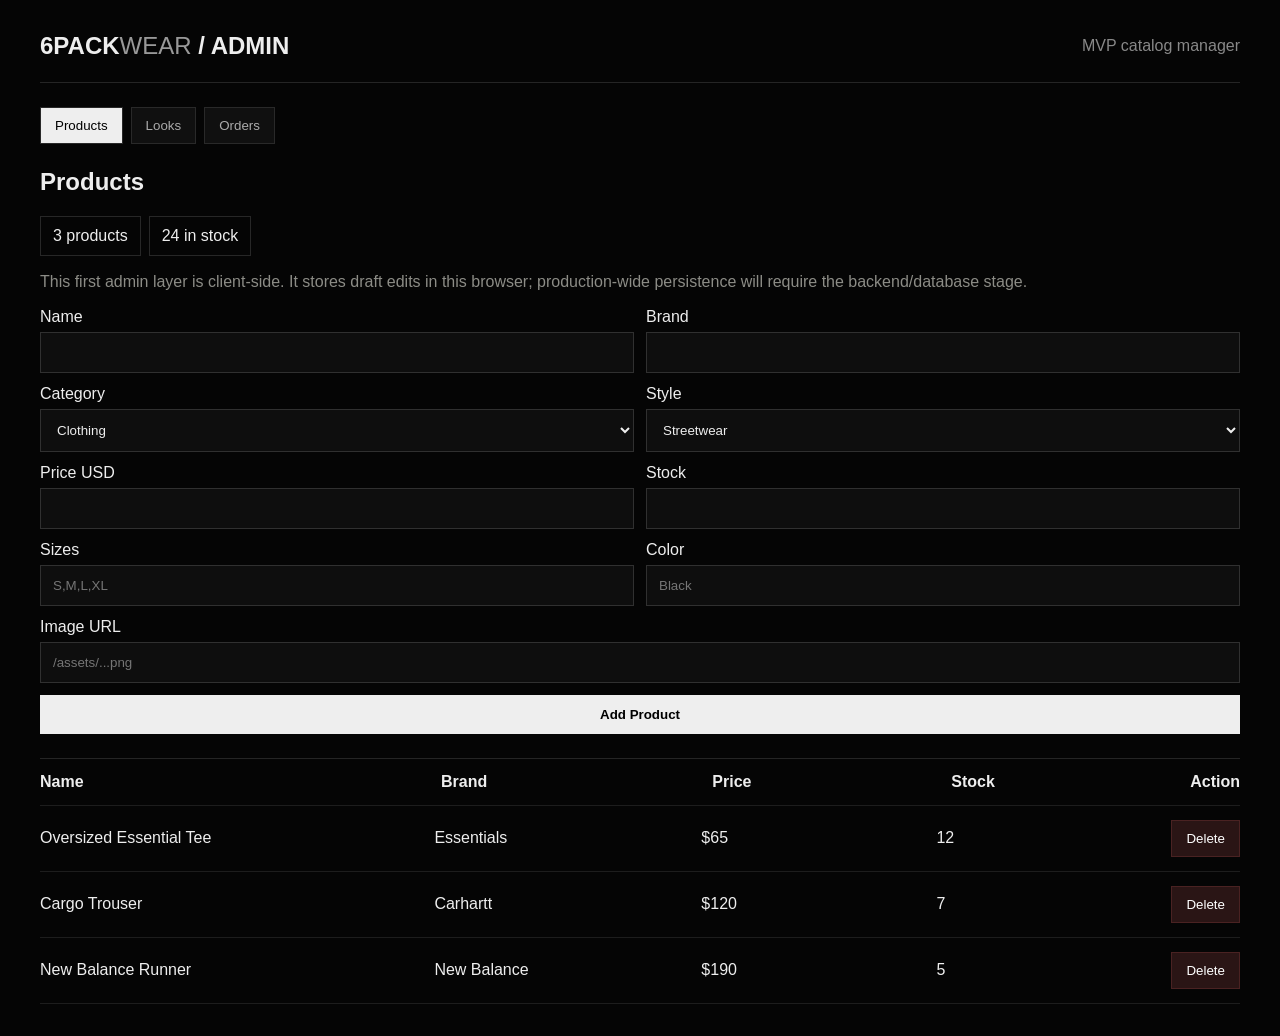
<file: admin[1].html>
<!doctype html>
<html lang="en"><head><meta charset="utf-8"><meta name="viewport" content="width=device-width,initial-scale=1"><title>6PACKWEAR Admin MVP</title><style>body{margin:0;background:#050505;color:#eee;font-family:Arial,sans-serif}.wrap{max-width:1200px;margin:auto;padding:32px}.head{display:flex;justify-content:space-between;align-items:center;border-bottom:1px solid #252525;padding-bottom:22px}.logo{font-size:24px;font-weight:900}.muted{color:#888}.tabs{display:flex;gap:8px;margin:24px 0}.tab{background:#101010;color:#aaa;border:1px solid #292929;padding:10px 14px;cursor:pointer}.tab.active{background:#eee;color:#000}.panel{display:none}.panel.active{display:block}.form{display:grid;grid-template-columns:repeat(2,1fr);gap:12px}.field{display:flex;flex-direction:column;gap:6px}.field.full{grid-column:1/-1}.field input,.field select,.field textarea{background:#0e0e0e;border:1px solid #303030;color:#eee;padding:12px}.btn{background:#eee;color:#000;border:0;padding:12px 16px;font-weight:800;cursor:pointer}.danger{background:#2a1515;color:#fff;border:1px solid #4a2222}.table{margin-top:24px;border-top:1px solid #252525}.row{display:grid;grid-template-columns:1.2fr .8fr .7fr .7fr auto;gap:12px;padding:14px 0;border-bottom:1px solid #1d1d1d;align-items:center}.stat{display:inline-block;border:1px solid #272727;padding:10px 12px;margin-right:8px}.note{padding:14px 0;color:#8c8c86;line-height:1.5}@media(max-width:700px){.form{grid-template-columns:1fr}.field.full{grid-column:auto}.row{grid-template-columns:1fr}.head{display:block}.head .muted{margin-top:8px}}</style></head><body><div class="wrap"><div class="head"><div class="logo">6PACK<span style="font-weight:400;color:#999">WEAR</span> / ADMIN</div><div class="muted">MVP catalog manager</div></div><div class="tabs"><button class="tab active" data-tab="products">Products</button><button class="tab" data-tab="looks">Looks</button><button class="tab" data-tab="orders">Orders</button></div><section class="panel active" id="products"><h2>Products</h2><div><span class="stat" id="productCount">0 products</span><span class="stat" id="stockCount">0 in stock</span></div><div class="note">This first admin layer is client-side. It stores draft edits in this browser; production-wide persistence will require the backend/database stage.</div><form class="form" id="productForm"><div class="field"><label>Name</label><input id="pName" required></div><div class="field"><label>Brand</label><input id="pBrand" required></div><div class="field"><label>Category</label><select id="pCategory"><option>Clothing</option><option>Sneakers</option><option>Outerwear</option><option>Accessories</option></select></div><div class="field"><label>Style</label><select id="pStyle"><option>Streetwear</option><option>Luxury</option><option>Casual</option><option>Sport</option><option>Affordable</option></select></div><div class="field"><label>Price USD</label><input id="pPrice" type="number" min="0" required></div><div class="field"><label>Stock</label><input id="pStock" type="number" min="0" required></div><div class="field"><label>Sizes</label><input id="pSizes" placeholder="S,M,L,XL"></div><div class="field"><label>Color</label><input id="pColor" placeholder="Black"></div><div class="field full"><label>Image URL</label><input id="pImage" placeholder="/assets/...png"></div><div class="field full"><button class="btn" type="submit">Add Product</button></div></form><div class="table" id="productTable"></div></section><section class="panel" id="looks"><h2>Looks</h2><div class="note">A LOOK is a curated set of product IDs. The production builder will use these relationships to let shoppers remove, replace and buy pieces individually.</div><div class="table" id="lookTable"></div></section><section class="panel" id="orders"><h2>Orders</h2><div class="note">Order workflow is prepared conceptually: Pending → Paid → Processing → Shipped → Delivered. Payment and database persistence come in the backend stage.</div><div class="table"><div class="row"><b>Order #</b><b>Status</b><b>Total</b><b>Customer</b><b></b></div><div class="row"><span>1024</span><span>Demo</span><span>$420</span><span>—</span><span class="muted">Ready for backend</span></div></div></section></div><script>
const seed=[{"id":"p001","name":"Oversized Essential Tee","brand":"Essentials","category":"Clothing","style":"Streetwear","price":65,"stock":12,"sizes":["S","M","L","XL"],"color":"Black","image":"/assets/d2060b27-276c-44c6-89d1-860f5908fb0b.png"},{"id":"p002","name":"Cargo Trouser","brand":"Carhartt","category":"Clothing","style":"Streetwear","price":120,"stock":7,"sizes":["S","M","L","XL"],"color":"Charcoal","image":"/assets/d2060b27-276c-44c6-89d1-860f5908fb0b.png"},{"id":"p003","name":"New Balance Runner","brand":"New Balance","category":"Sneakers","style":"Sport","price":190,"stock":5,"sizes":["40","41","42","43","44","45"],"color":"Grey","image":"/assets/d2060b27-276c-44c6-89d1-860f5908fb0b.png"}];let products=JSON.parse(localStorage.getItem('6pw-products')||'null')||seed;function save(){localStorage.setItem('6pw-products',JSON.stringify(products));render()}function render(){document.getElementById('productCount').textContent=products.length+' products';document.getElementById('stockCount').textContent=products.reduce((a,x)=>a+Number(x.stock||0),0)+' in stock';document.getElementById('productTable').innerHTML='<div class="row"><b>Name</b><b>Brand</b><b>Price</b><b>Stock</b><b>Action</b></div>'+products.map((p,i)=>`<div class="row"><span>${p.name}</span><span>${p.brand}</span><span>$${p.price}</span><span>${p.stock}</span><button class="tab danger" onclick="removeProduct(${i})">Delete</button></div>`).join('');document.getElementById('lookTable').innerHTML=['City Uniform','Clean Everyday','Runway Form','After Hours'].map(x=>`<div class="row"><b>${x}</b><span>3 pieces</span><span>LOOK</span><span class="muted">Product relations ready</span><span>→</span></div>`).join('')}function removeProduct(i){products.splice(i,1);save()}document.getElementById('productForm').addEventListener('submit',e=>{e.preventDefault();const p={id:'p'+Date.now().toString(36),name:pName.value,brand:pBrand.value,category:pCategory.value,style:pStyle.value,price:Number(pPrice.value),stock:Number(pStock.value),sizes:pSizes.value.split(',').map(x=>x.trim()).filter(Boolean),color:pColor.value,image:pImage.value||'/d2060b27-276c-44c6-89d1-860f5908fb0b.png'};products.push(p);save();e.target.reset()});document.querySelectorAll('.tab').forEach(b=>b.addEventListener('click',()=>{document.querySelectorAll('.tab').forEach(x=>x.classList.remove('active'));document.querySelectorAll('.panel').forEach(x=>x.classList.remove('active'));b.classList.add('active');document.getElementById(b.dataset.tab).classList.add('active')}));render();
</script></body></html>
</file>
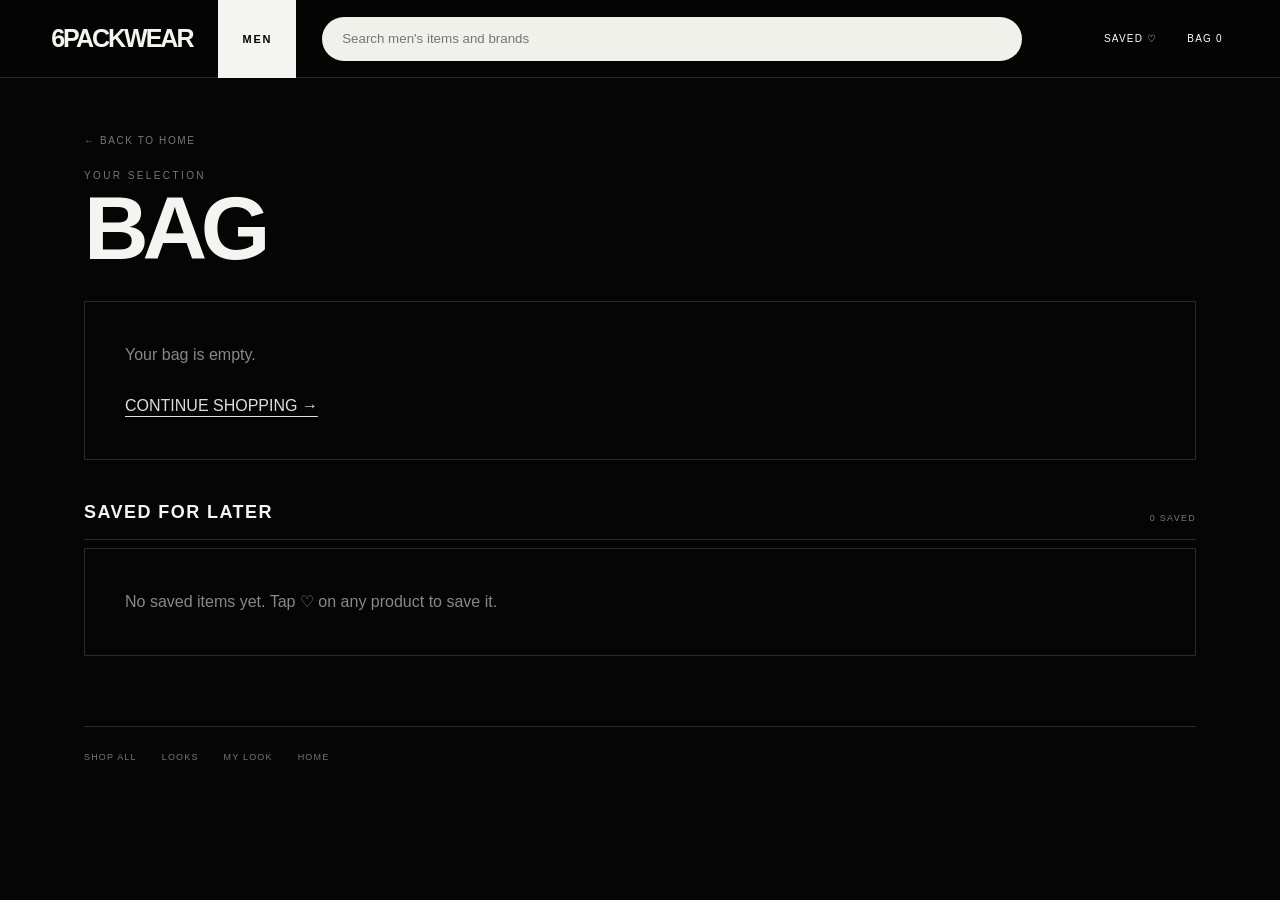
<file: cart.html>
<!doctype html>
<html lang="en"><head><meta charset="UTF-8"><meta name="viewport" content="width=device-width,initial-scale=1"><title>6PACKWEAR — Bag</title><style>:root{--bg:#050505;--panel:#0b0b0b;--text:#f4f4f0;--muted:#858585;--line:#292929}*{box-sizing:border-box}body{margin:0;background:var(--bg);color:var(--text);font-family:Arial,Helvetica,sans-serif}a{text-decoration:none;color:inherit}button{font:inherit;cursor:pointer}.top{height:78px;border-bottom:1px solid var(--line);display:flex;align-items:center;padding:0 4vw;gap:26px;position:sticky;top:0;background:rgba(5,5,5,.97);z-index:10}.logo{font-size:25px;font-weight:900;letter-spacing:-.08em;white-space:nowrap}.gender{height:78px;display:flex;align-items:center}.gender span{height:100%;display:flex;align-items:center;padding:0 24px;background:#f4f4f0;color:#050505;font-size:11px;font-weight:900;letter-spacing:.16em}.search{flex:1;max-width:700px}.search input{width:100%;height:44px;border:0;border-radius:24px;padding:0 20px;background:#f1f1ec;color:#111;outline:0}.actions{display:flex;gap:18px;margin-left:auto}.actions button{border:0;background:none;color:#fff;font-size:10px;text-transform:uppercase;letter-spacing:.12em}.wrap{max-width:1180px;margin:auto;padding:52px 34px 100px}.back{display:inline-block;color:#777;font-size:10px;letter-spacing:.16em;text-transform:uppercase;margin-bottom:24px}.kicker{font-size:10px;color:#777;letter-spacing:.24em;text-transform:uppercase}.title{font-size:clamp(52px,7vw,92px);line-height:.84;letter-spacing:-.07em;text-transform:uppercase;margin:10px 0 35px}.section{margin-top:42px}.sectionHead{display:flex;justify-content:space-between;align-items:end;border-bottom:1px solid var(--line);padding-bottom:16px;margin-bottom:8px}.sectionHead h2{margin:0;font-size:18px;text-transform:uppercase;letter-spacing:.08em}.sectionHead span{font-size:9px;color:#777;text-transform:uppercase;letter-spacing:.14em}.cartGrid{display:grid}.item{display:grid;grid-template-columns:100px 1fr auto;gap:20px;align-items:center;border-bottom:1px solid var(--line);padding:18px 0}.thumb{width:100px;height:120px;background:#111;overflow:hidden;border:1px solid #202020}.thumb img{width:100%;height:100%;object-fit:cover}.name{font-size:16px;text-transform:uppercase}.meta{font-size:10px;color:#777;margin-top:7px}.price{font-size:15px}.qty{display:flex;gap:8px;align-items:center;margin-top:12px}.qty button{width:30px;height:30px;background:#090909;border:1px solid #444;color:#fff}.remove{margin-top:9px;background:none;border:0;color:#777;padding:0;font-size:9px;letter-spacing:.12em;text-transform:uppercase}.summary{margin-top:25px;border-top:1px solid var(--line);padding-top:22px;display:flex;justify-content:space-between;align-items:center}.total{font-size:27px}.checkout{background:#f0f0eb;color:#050505;border:0;padding:15px 20px;font-size:10px;font-weight:900;letter-spacing:.15em;text-transform:uppercase}.savedGrid{display:grid;grid-template-columns:repeat(4,1fr);gap:12px}.savedCard{background:var(--panel);border:1px solid #202020}.savedImage{position:relative;aspect-ratio:3/4;background:#111;overflow:hidden}.savedImage img{width:100%;height:100%;object-fit:cover;display:block}.heart{position:absolute;right:10px;top:10px;width:36px;height:36px;border:1px solid #444;border-radius:50%;background:rgba(5,5,5,.86);color:#fff;font-size:17px;z-index:2}.savedBody{padding:13px}.savedBrand{font-size:8px;color:#777;text-transform:uppercase;letter-spacing:.14em}.savedName{font-size:12px;line-height:1.3;margin:6px 0}.savedPrice{font-size:11px;font-weight:700}.savedActions{display:grid;grid-template-columns:1fr 1fr;gap:7px;margin-top:12px}.savedActions a,.savedActions button{height:34px;border:1px solid #3b3b3b;background:#090909;color:#fff;font-size:8px;font-weight:800;text-transform:uppercase;letter-spacing:.08em;display:flex;align-items:center;justify-content:center}.savedActions .addSaved{background:#eee;color:#050505}.empty{border:1px solid var(--line);padding:40px;color:#888;line-height:1.6}.empty a{color:#ddd;text-decoration:underline;text-underline-offset:5px}.footerNav{margin-top:70px;padding-top:25px;border-top:1px solid var(--line);display:flex;gap:25px;flex-wrap:wrap}.footerNav a{font-size:9px;color:#777;text-transform:uppercase;letter-spacing:.13em}@media(max-width:800px){.gender{display:none}.search{display:none}.savedGrid{grid-template-columns:repeat(2,1fr)}}@media(max-width:600px){.top{padding:0 14px;height:64px}.wrap{padding:38px 14px 70px}.title{font-size:56px}.item{grid-template-columns:70px 1fr;gap:12px}.thumb{width:70px;height:90px}.price{grid-column:2}.summary{display:block}.checkout{width:100%;margin-top:16px}}.bottomNav{display:none}.bnItem{flex:1;display:flex;flex-direction:column;align-items:center;gap:2px;padding:4px 2px;color:#888;text-decoration:none;font-size:9px;letter-spacing:.04em;text-transform:uppercase;position:relative}.bnItem svg{width:21px;height:21px;fill:none;stroke:currentColor;stroke-width:1.6;stroke-linecap:round;stroke-linejoin:round}.bnItem.active{color:#fff}.bnBadge{position:absolute;top:-2px;right:22%;min-width:15px;height:15px;padding:0 3px;background:#f4f4f0;color:#050505;border-radius:8px;font-size:9px;font-weight:800;display:flex;align-items:center;justify-content:center;line-height:1}@media(max-width:800px){body{padding-bottom:66px}.bottomNav{display:flex;position:fixed;left:0;right:0;bottom:0;z-index:80;background:rgba(7,7,7,.97);backdrop-filter:blur(8px);border-top:1px solid #292929;padding:7px 2px calc(7px + env(safe-area-inset-bottom))}}
</style></head><body>
<header class="top"><a class="logo" href="/">6PACKWEAR</a><div class="gender"><span>MEN</span></div><div class="search"><input id="search" placeholder="Search men's items and brands"></div><div class="actions"><button id="savedBtn">Saved ♡ <span id="savedCount"></span></button><button id="bagBtn">Bag <span id="bagCount">0</span></button></div></header>
<main class="wrap"><a class="back" href="/">← Back to home</a><div class="kicker">Your selection</div><h1 class="title">Bag</h1><div id="app"></div><div class="section"><div class="sectionHead"><h2>Saved for later</h2><span id="savedLabel">0 saved</span></div><div id="savedApp"></div></div><nav class="footerNav"><a href="/catalog.html">Shop all</a><a href="/catalog.html?view=looks">Looks</a><a href="/my-look.html">My Look</a><a href="/">Home</a></nav></main><nav class="bottomNav" id="bottomNav" aria-label="Primary"><a href="/" class="bnItem" data-bn="home"><svg viewBox="0 0 24 24"><path d="M3 11l9-8 9 8"/><path d="M5 10v10a1 1 0 0 0 1 1h4v-6h4v6h4a1 1 0 0 0 1-1V10"/></svg><span>Home</span></a><a href="/catalog.html?view=categories" class="bnItem" data-bn="catalog"><svg viewBox="0 0 24 24"><rect x="3" y="3" width="7" height="7"/><rect x="14" y="3" width="7" height="7"/><rect x="3" y="14" width="7" height="7"/><rect x="14" y="14" width="7" height="7"/></svg><span>Catalog</span></a><a href="/catalog.html?view=search" class="bnItem" data-bn="search"><svg viewBox="0 0 24 24"><circle cx="11" cy="11" r="7"/><line x1="21" y1="21" x2="16.65" y2="16.65"/></svg><span>Search</span></a><a href="/cart.html" class="bnItem active" data-bn="cart"><svg viewBox="0 0 24 24"><path d="M6 8h12l-1 13H7L6 8z"/><path d="M9 8V6a3 3 0 0 1 6 0v2"/></svg><span>Bag</span><span class="bnBadge" id="bnBagBadge" hidden>0</span></a><a href="/my-look.html" class="bnItem" data-bn="account"><svg viewBox="0 0 24 24"><circle cx="12" cy="8" r="4"/><path d="M4 21c0-4 3.6-7 8-7s8 3 8 7"/></svg><span>Account</span></a></nav>
<script src="/cart.js?v=20260907-12"></script><script>
const REST='https://boaqzdyfsosswqvjgsjn.supabase.co/rest/v1/products',KEY='sb_publishable_'+'JlneB01f5LDJ4VBO_n1E7Q_jXn5JBky',fallback='/assets/d2060b27-276c-44c6-89d1-860f5908fb0b.png';
const esc=s=>String(s??'').replace(/[&<>\"']/g,m=>({'&':'&amp;','<':'&lt;','>':'&gt;','\"':'&quot;',"'":'&#39;'}[m]));const money=n=>'$'+Number(n||0).toFixed(2);const savedIds=()=>{try{return JSON.parse(localStorage.getItem('6pw-saved')||'[]')}catch{return[]}};
function syncSaved(){const n=savedIds().length;document.getElementById('savedCount').textContent=n?`(${n})`:'';document.getElementById('savedLabel').textContent=`${n} saved`}
function renderBag(){const app=document.getElementById('app'),cart=window.sixpackCart?.getCart?.()||[];document.getElementById('bagCount').textContent=cart.reduce((n,x)=>n+Number(x.quantity||1),0);if(!cart.length){app.innerHTML='<div class="empty">Your bag is empty.<br><br><a href="/catalog.html">CONTINUE SHOPPING →</a></div>';return}let total=0;app.innerHTML='<div class="cartGrid">'+cart.map((x,i)=>{const p=x.product||{},line=Number(p.price||0)*Number(x.quantity||1);total+=line;return `<article class="item"><a class="thumb" href="/product.html?id=${encodeURIComponent(p.id||x.product_id)}"><img src="${esc(p.image||fallback)}" alt="${esc(p.name||'Product')}"></a><div><a class="name" href="/product.html?id=${encodeURIComponent(p.id||x.product_id)}">${esc(p.name||'Product')}</a><div class="meta">${esc(p.brand||'6PACKWEAR')} · ${esc(x.size||'One size')}</div><div class="qty"><button data-dec="${i}">−</button><span>${Number(x.quantity||1)}</span><button data-inc="${i}">+</button></div><button class="remove" data-remove="${i}">Remove</button></div><div class="price">${money(line)}</div></article>`}).join('')+`</div><div class="summary"><div><div class="meta">Subtotal</div><div class="total">${money(total)}</div></div><button class="checkout" id="checkout">Checkout</button></div>`;bindLocal(cart)}
function bindLocal(cart){document.querySelectorAll('[data-dec]').forEach(b=>b.onclick=async()=>{const x=cart[+b.dataset.dec];await window.sixpackCart.changeQty(x.product_id,x.size,Number(x.quantity)-1);renderBag()});document.querySelectorAll('[data-inc]').forEach(b=>b.onclick=async()=>{const x=cart[+b.dataset.inc];await window.sixpackCart.changeQty(x.product_id,x.size,Number(x.quantity)+1);renderBag()});document.querySelectorAll('[data-remove]').forEach(b=>b.onclick=async()=>{const x=cart[+b.dataset.remove];await window.sixpackCart.removeFromCart(x.product_id,x.size);renderBag()});document.getElementById('checkout')?.addEventListener('click',()=>location.href='/checkout.html')}
async function savedProducts(){syncSaved();const ids=savedIds(),box=document.getElementById('savedApp');if(!ids.length){box.innerHTML='<div class="empty">No saved items yet. Tap ♡ on any product to save it.</div>';return}try{const u=REST+'?select=id,name,brand,price,image,sizes&gender=eq.men&id=in.('+ids.map(encodeURIComponent).join(',')+')';const r=await fetch(u,{headers:{apikey:KEY,Authorization:'Bearer '+KEY},cache:'no-store'});if(!r.ok)throw 0;const list=await r.json(),map=new Map(list.map(p=>[String(p.id),p])),ordered=ids.map(id=>map.get(String(id))).filter(Boolean);box.innerHTML='<div class="savedGrid">'+ordered.map(p=>`<article class="savedCard"><div class="savedImage"><a href="/product.html?id=${encodeURIComponent(p.id)}"><img src="${esc(p.image||fallback)}" alt="${esc(p.name||'Product')}"></a><button class="heart" data-unsave="${esc(p.id)}">♥</button></div><div class="savedBody"><div class="savedBrand">${esc(p.brand||'6PACKWEAR')}</div><div class="savedName">${esc(p.name||'Product')}</div><div class="savedPrice">${money(p.price)}</div><div class="savedActions"><a class="addSaved" href="/product.html?id=${encodeURIComponent(p.id)}">Choose size</a><button data-unsave="${esc(p.id)}">Remove</button></div></div></article>`).join('')+'</div>';box.querySelectorAll('[data-unsave]').forEach(b=>b.onclick=e=>{e.preventDefault();e.stopPropagation();const id=String(b.dataset.unsave);localStorage.setItem('6pw-saved',JSON.stringify(savedIds().filter(x=>String(x)!==id)));savedProducts()})}catch{box.innerHTML='<div class="empty">Saved items are temporarily unavailable.<br><br><a href="/catalog.html">OPEN SHOP →</a></div>'}}
document.getElementById('savedBtn').onclick=()=>document.getElementById('savedApp').scrollIntoView({behavior:'smooth'});document.getElementById('bagBtn').onclick=()=>window.scrollTo({top:0,behavior:'smooth'});document.getElementById('search').onkeydown=e=>{if(e.key==='Enter'&&e.target.value.trim())location.href='/catalog.html?view=search&q='+encodeURIComponent(e.target.value.trim())};
renderBag();savedProducts();window.addEventListener('sixpack:cart',renderBag);window.addEventListener('storage',renderBag);
</script><script>(function(){var b=document.getElementById('bnBagBadge');if(!b)return;function upd(){try{var raw=JSON.parse(localStorage.getItem('sixpack_guest_cart')||'[]');var c=Array.isArray(raw)?raw:[];var n=c.reduce(function(s,x){return s+Number(x.quantity||0)},0);if(n>0){b.hidden=false;b.textContent=n>99?'99+':String(n)}else{b.hidden=true}}catch(e){b.hidden=true}}upd();window.addEventListener('sixpack:cart',upd);window.addEventListener('storage',upd)})();</script></body></html>
</file>
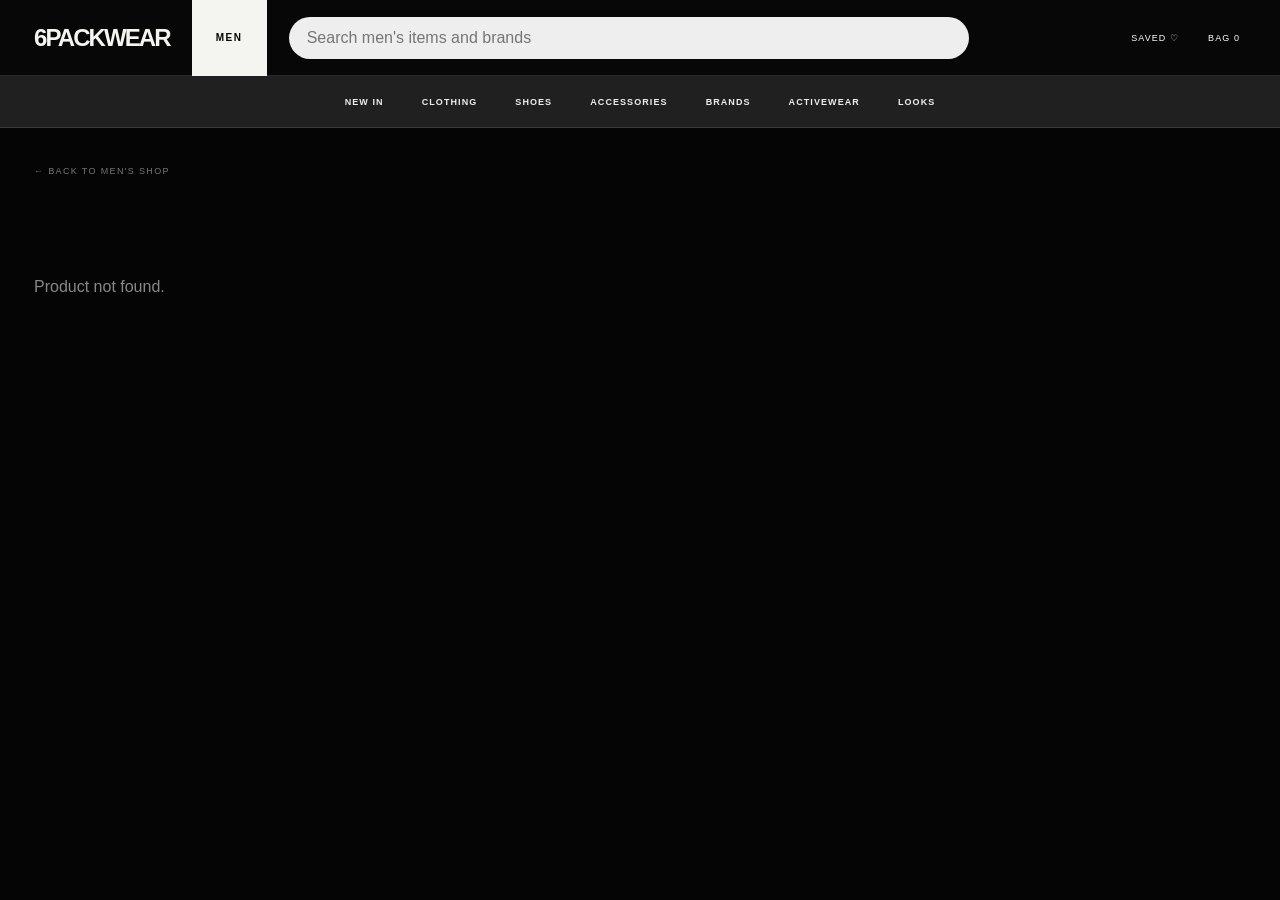
<file: product.html>
<!doctype html><html lang="en"><head><meta charset="UTF-8"><meta name="viewport" content="width=device-width,initial-scale=1"><title>6PACKWEAR — Product</title><style>:root{--bg:#050505;--panel:#0d0d0d;--text:#f4f4f0;--muted:#888;--line:#292929}*{box-sizing:border-box}body{margin:0;background:var(--bg);color:var(--text);font-family:Arial,Helvetica,sans-serif}a{text-decoration:none;color:inherit}button,input{font:inherit}.top{height:76px;border-bottom:1px solid var(--line);display:flex;align-items:center;gap:22px;padding:0 34px;position:sticky;top:0;background:#070707;z-index:50}.logo{font-size:24px;font-weight:900;letter-spacing:-.08em}.men{height:76px;display:flex;align-items:center;padding:0 24px;background:#f4f4f0;color:#050505;font-size:10px;font-weight:900;letter-spacing:.16em}.search{flex:1;max-width:680px}.search input{width:100%;height:42px;border:0;border-radius:24px;padding:0 18px;background:#eee;color:#111}.actions{margin-left:auto;display:flex;gap:17px}.actions button{background:none;border:0;color:#fff;font-size:9px;text-transform:uppercase;letter-spacing:.12em;cursor:pointer}.nav{height:52px;background:#202020;border-bottom:1px solid #393939;display:flex;justify-content:center;position:sticky;top:76px;z-index:40}.nav button{border:0;background:none;color:#eee;padding:0 19px;font-size:9px;font-weight:800;letter-spacing:.12em;text-transform:uppercase;cursor:pointer}.wrap{max-width:1450px;margin:auto;padding:32px 34px 100px}.back{color:#777;font-size:9px;letter-spacing:.15em;text-transform:uppercase}.product{display:grid;grid-template-columns:1.08fr .92fr;gap:55px;margin-top:30px}.photo{aspect-ratio:4/5;background:#111;border:1px solid #202020;overflow:hidden}.photo img{width:100%;height:100%;object-fit:cover}.info{padding-top:8px;position:sticky;top:150px;align-self:start}.brand{font-size:10px;color:#aaa;letter-spacing:.17em;text-transform:uppercase}.info h1{font-size:clamp(42px,5.8vw,82px);line-height:.86;letter-spacing:-.07em;text-transform:uppercase;margin:10px 0}.price{font-size:25px;font-weight:700;margin:25px 0}.desc{color:#999;font-size:13px;line-height:1.6;max-width:570px}.box{margin:25px 0;border:1px solid var(--line);display:grid;grid-template-columns:1fr 1fr}.detail{padding:13px;border:1px solid #1d1d1d}.detail b{display:block;color:#777;font-size:8px;letter-spacing:.15em;text-transform:uppercase;margin-bottom:6px}.detail span{font-size:11px}.sizeTitle{display:flex;justify-content:space-between;margin:24px 0 9px;font-size:9px;text-transform:uppercase;letter-spacing:.13em}.sizeTitle span{color:#777}.sizes{display:grid;grid-template-columns:repeat(4,1fr);gap:8px}.sizes button{height:46px;background:#090909;border:1px solid #414141;color:#fff;cursor:pointer}.sizes button:hover,.sizes button.active{background:#f4f4f0;color:#050505;border-color:#f4f4f0}.sizes button:disabled{opacity:.28;text-decoration:line-through;cursor:not-allowed}.add{width:100%;height:54px;margin-top:13px;border:0;background:#f4f4f0;color:#050505;font-size:10px;font-weight:900;letter-spacing:.16em;text-transform:uppercase;cursor:pointer}.add:disabled{opacity:.35;cursor:not-allowed}.save{width:100%;height:45px;margin-top:8px;background:#090909;border:1px solid #3a3a3a;color:#fff;font-size:9px;font-weight:800;letter-spacing:.14em;text-transform:uppercase;cursor:pointer}.status{margin-top:12px;color:#777;font-size:9px;letter-spacing:.1em;text-transform:uppercase}.complete{margin-top:95px;border-top:1px solid var(--line);padding-top:40px}.complete h2{font-size:clamp(42px,5vw,70px);line-height:.82;letter-spacing:-.07em;text-transform:uppercase;margin:0 0 25px}.grid{display:grid;grid-template-columns:repeat(4,1fr);gap:12px}.card{background:var(--panel);border:1px solid #202020}.card img{display:block;width:100%;aspect-ratio:3/4;object-fit:cover}.card div{padding:12px}.small{font-size:8px;color:#777;text-transform:uppercase;letter-spacing:.13em}.name{font-size:12px;margin-top:6px}.card .price{font-size:11px;margin:8px 0}.loading,.error{padding:100px 0;color:#888}.toast{position:fixed;right:20px;bottom:20px;background:#f4f4f0;color:#050505;padding:14px 18px;font-size:10px;font-weight:800;letter-spacing:.1em;transform:translateY(90px);transition:.2s;z-index:100}.toast.show{transform:none}@media(max-width:900px){.product{grid-template-columns:1fr}.info{position:static}.grid{grid-template-columns:repeat(2,1fr)}.men{display:none}.search{display:none}.nav{overflow:auto;justify-content:flex-start}.nav button{white-space:nowrap}}@media(max-width:520px){.top{padding:0 14px}.wrap{padding:24px 13px 70px}.product{gap:28px}.sizes{grid-template-columns:repeat(2,1fr)}.box{grid-template-columns:1fr 1fr}}.stickyAdd{display:none}@media(max-width:800px){.stickyAdd.ready{display:flex;position:fixed;left:0;right:0;bottom:0;z-index:85;background:rgba(7,7,7,.97);backdrop-filter:blur(8px);border-top:1px solid #292929;padding:10px 14px calc(10px + env(safe-area-inset-bottom));align-items:center;gap:12px}.stickyInfo{flex:1;min-width:0}.stickyPrice{display:block;font-size:15px;font-weight:700}.stickySize{display:block;font-size:10px;color:#888;text-transform:uppercase;letter-spacing:.08em;margin-top:2px;white-space:nowrap;overflow:hidden;text-overflow:ellipsis}.stickyBtn{flex-shrink:0;height:46px;padding:0 22px;background:#f4f4f0;color:#050505;border:0;font-size:10px;font-weight:900;letter-spacing:.12em;text-transform:uppercase;cursor:pointer}.stickyBtn:disabled{opacity:.4;cursor:not-allowed}body{padding-bottom:78px}.toast{bottom:96px;transform:translateY(166px)}.toast.show{transform:none}}</style></head><body><header class="top"><a class="logo" href="/">6PACKWEAR</a><div class="men">MEN</div><div class="search"><input id="search" placeholder="Search men's items and brands"></div><div class="actions"><button onclick="location.href='/catalog.html?view=saved'">Saved ♡</button><button onclick="location.href='/cart.html'">Bag <span id="bagCount">0</span></button></div></header><nav class="nav"><button onclick="location.href='/catalog.html?view=newdrops'">New In</button><button onclick="location.href='/catalog.html?view=shop&category=T-Shirts'">Clothing</button><button onclick="location.href='/catalog.html?view=shop&category=Sneakers'">Shoes</button><button onclick="location.href='/catalog.html?view=shop&category=Accessories'">Accessories</button><button onclick="location.href='/catalog.html?view=brands'">Brands</button><button onclick="location.href='/catalog.html?view=shop&category=Sport'">Activewear</button><button onclick="location.href='/catalog.html?view=looks'">Looks</button></nav><main class="wrap"><a class="back" href="/catalog.html">← Back to men's shop</a><div id="app"><div class="loading">Loading product…</div></div></main><div id="toast" class="toast"></div><div class="stickyAdd" id="stickyAdd"><div class="stickyInfo"><span class="stickyPrice" id="stickyPrice"></span><span class="stickySize" id="stickySize">Select a size</span></div><button class="stickyBtn" id="stickyBtn" disabled>Select a size</button></div><script src="/cart.js?v=20260907-14"></script><script>const SB_URL='https://boaqzdyfsosswqvjgsjn.supabase.co',SB_KEY='sb_publishable_'+'JlneB01f5LDJ4VBO_n1E7Q_jXn5JBky',id=new URLSearchParams(location.search).get('id'),fallback='/assets/d2060b27-276c-44c6-89d1-860f5908fb0b.png',esc=s=>String(s??'').replace(/[&<>\"']/g,m=>({'&':'&amp;','<':'&lt;','>':'&gt;','\"':'&quot;',"'":'&#39;'}[m])),money=n=>'$'+Number(n||0).toFixed(2),savedIds=()=>{try{return JSON.parse(localStorage.getItem('6pw-saved')||'[]')}catch{return[]}},toast=t=>{const x=document.getElementById('toast');x.textContent=t;x.classList.add('show');clearTimeout(window.tt);window.tt=setTimeout(()=>x.classList.remove('show'),1800)},card=p=>`<a class="card" href="/product.html?id=${encodeURIComponent(p.id)}"><img src="${esc(p.image||fallback)}" loading="lazy"><div><div class="small">${esc(p.brand||'6PACKWEAR')}</div><div class="name">${esc(p.name)}</div><div class="price">${money(p.price)}</div></div></a>`;
function saveLocalBag(p,size){const k='sixpack_guest_cart';let c=[];try{const raw=JSON.parse(localStorage.getItem(k)||'[]');c=Array.isArray(raw)?raw:[]}catch{};const i=c.findIndex(x=>String(x.product_id)===String(p.id)&&String(x.size||'')===String(size||''));if(i>=0){c[i].quantity=Number(c[i].quantity||0)+1;c[i].product={...c[i].product,...p}}else c.push({product_id:String(p.id),size:String(size||''),quantity:1,product:{...p}});localStorage.setItem(k,JSON.stringify(c));window.dispatchEvent(new CustomEvent('sixpack:cart',{detail:c}));return c}
async function init(){const app=document.getElementById('app');if(!id){app.innerHTML='<div class="error">Product not found.</div>';return}try{const sb=window.supabase||await window.sixpackCart.loadSupabase();if(!sb?.createClient)throw new Error('SUPABASE_UNAVAILABLE');const db=sb.createClient(SB_URL,SB_KEY);const [pr,inv,rel]=await Promise.all([db.from('products').select('*').eq('id',id).single(),db.from('product_inventory').select('size,stock,reserved').eq('product_id',id),db.from('products').select('id,name,brand,category,price,image,created_at').neq('id',id).order('created_at',{ascending:false}).limit(12)]);if(pr.error||!pr.data)throw new Error('PRODUCT_NOT_FOUND');const p=pr.data,rows=inv.data||[],stock={};rows.forEach(x=>stock[x.size]=Math.max(0,Number(x.stock||0)-Number(x.reserved||0)));let sizes=Array.isArray(p.sizes)?p.sizes:[];if(!sizes.length)sizes=Object.keys(stock);const liveTotal=Object.values(stock).reduce((a,b)=>a+b,0),out=liveTotal<=0,related=(rel.data||[]).filter(x=>!/(women|woman|womens|female|ladies|girls)/i.test([x.name,x.category,x.brand].join(' '))).slice(0,8);app.innerHTML=`<section class="product"><div class="photo"><img src="${esc(p.image||fallback)}" alt="${esc(p.name)}"></div><div class="info"><div class="brand">${esc(p.brand||'6PACKWEAR')}</div><h1>${esc(p.name)}</h1><div class="price">${money(p.price)}</div><div class="desc">${esc(p.description||p.style||'Selected piece from the 6PACKWEAR men’s collection.')}</div><div class="box"><div class="detail"><b>Category</b><span>${esc(p.category||'Menswear')}</span></div><div class="detail"><b>Colour</b><span>${esc(p.color||'Core')}</span></div><div class="detail"><b>Fit</b><span>${esc(p.style||'Regular')}</span></div><div class="detail"><b>Availability</b><span>${out?'Out of stock':liveTotal+' available'}</span></div></div><div class="sizeTitle"><b>Select size</b><span id="sizeHint">${out?'Currently unavailable':'Choose a size'}</span></div><div class="sizes" id="sizes">${sizes.map(s=>`<button type="button" data-size="${esc(s)}" ${Number(stock[s]||0)>0?'':'disabled'}>${esc(s)}</button>`).join('')}</div><button class="add" id="add" disabled>${out?'Out of stock':'Select a size'}</button><button class="save" id="save">♡ Save item</button><div class="status">${out?'No sizes currently available':liveTotal+' units available across sizes'}</div></div></section>${related.length?`<section class="complete"><h2>Complete the look</h2><div class="grid">${related.map(card).join('')}</div></section>`:''}`;let selected='';const btns=[...document.querySelectorAll('[data-size]')];const stickyPrice=document.getElementById('stickyPrice'),stickySize=document.getElementById('stickySize'),stickyBtn=document.getElementById('stickyBtn'),stickyAdd=document.getElementById('stickyAdd');if(stickyPrice){stickyPrice.textContent=money(p.price);stickySize.textContent=out?'Currently unavailable':'Select a size';stickyBtn.textContent=out?'Out of stock':'Select a size';stickyAdd.classList.add('ready');stickyBtn.onclick=()=>document.getElementById('add').click()}btns.forEach(b=>b.onclick=()=>{btns.forEach(x=>x.classList.remove('active'));b.classList.add('active');selected=b.dataset.size;document.getElementById('sizeHint').textContent=stock[selected]+' available';document.getElementById('add').disabled=false;document.getElementById('add').textContent='Add to bag';if(stickyBtn){stickyBtn.disabled=false;stickyBtn.textContent='Add to bag';stickySize.textContent='Size '+selected}});document.getElementById('add').onclick=()=>{if(!selected)return;try{const c=saveLocalBag(p,selected);document.getElementById('bagCount').textContent=c.reduce((n,x)=>n+Number(x.quantity||0),0);document.getElementById('add').textContent='Added to bag';document.getElementById('add').disabled=false;if(stickyBtn){stickyBtn.textContent='Added to bag';stickyBtn.disabled=false}toast('Added: '+p.name+' · '+selected)}catch(e){toast('Could not add to bag')}};document.getElementById('save').onclick=()=>{const a=savedIds(),has=a.map(String).includes(String(p.id)),next=has?a.filter(x=>String(x)!==String(p.id)):[...a,p.id];localStorage.setItem('6pw-saved',JSON.stringify(next));document.getElementById('save').textContent=has?'♡ Save item':'♥ Saved';toast(has?'Removed from saved':'Saved for later')}}catch(e){console.error(e);app.innerHTML='<div class="error">Could not load this product. <a href="/catalog.html" style="text-decoration:underline">Back to shop →</a></div>'}}init();document.getElementById('search').onkeydown=e=>{if(e.key==='Enter'&&e.target.value.trim())location.href='/catalog.html?view=search&q='+encodeURIComponent(e.target.value.trim())};</script></body></html>
</file>
